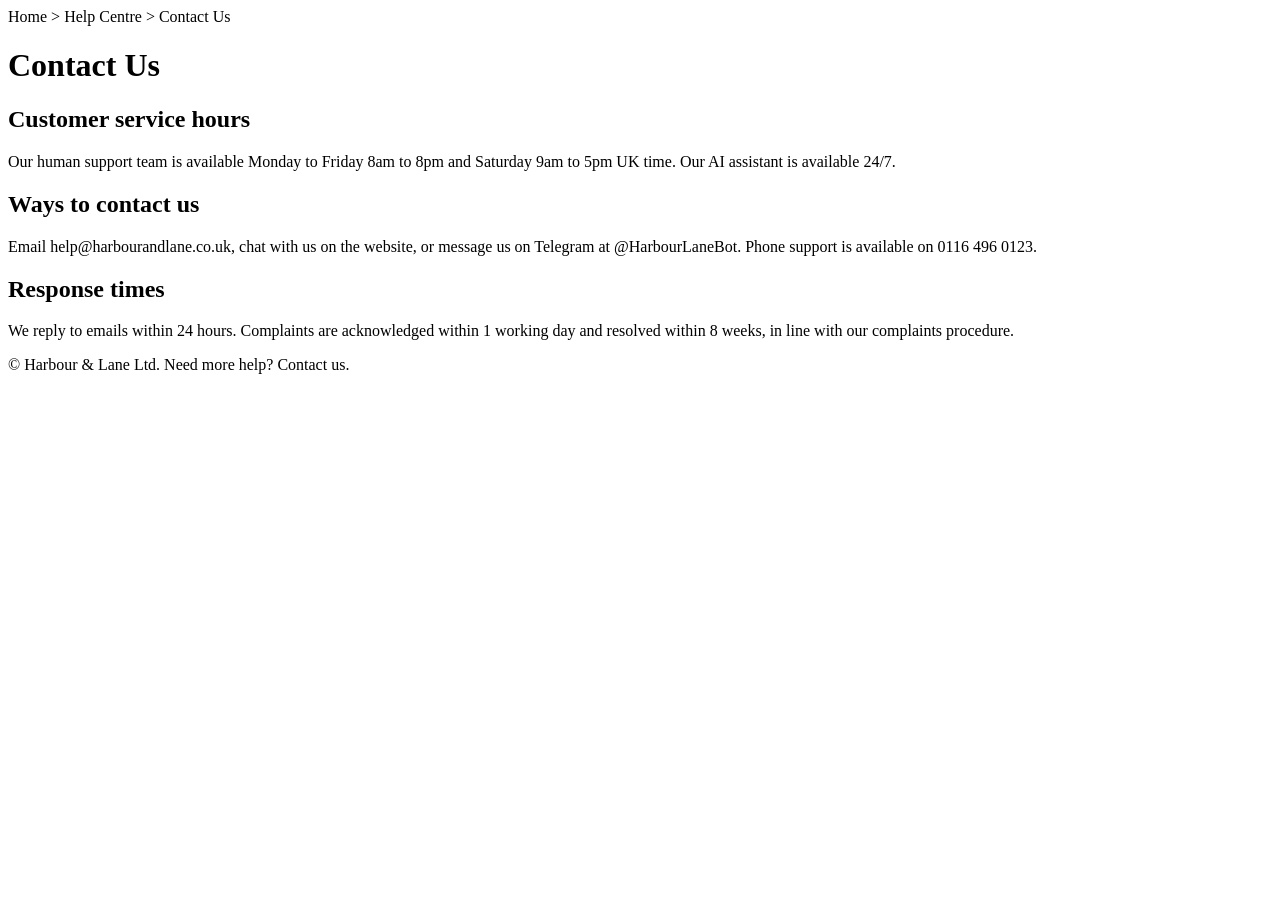
<file: backend/data/docs/contact-us.html>
<!doctype html><html lang="en-GB"><head><meta charset="utf-8"><title>Contact Us | Harbour &amp; Lane Help Centre</title></head>
<body><nav>Home &gt; Help Centre &gt; Contact Us</nav><main><h1>Contact Us</h1>
<section><h2>Customer service hours</h2><p>Our human support team is available Monday to Friday 8am to 8pm and Saturday 9am to 5pm UK time. Our AI assistant is available 24/7.</p></section>
<section><h2>Ways to contact us</h2><p>Email help@harbourandlane.co.uk, chat with us on the website, or message us on Telegram at @HarbourLaneBot. Phone support is available on 0116 496 0123.</p></section>
<section><h2>Response times</h2><p>We reply to emails within 24 hours. Complaints are acknowledged within 1 working day and resolved within 8 weeks, in line with our complaints procedure.</p></section>
</main><footer>&copy; Harbour &amp; Lane Ltd. Need more help? Contact us.</footer></body></html>
</file>
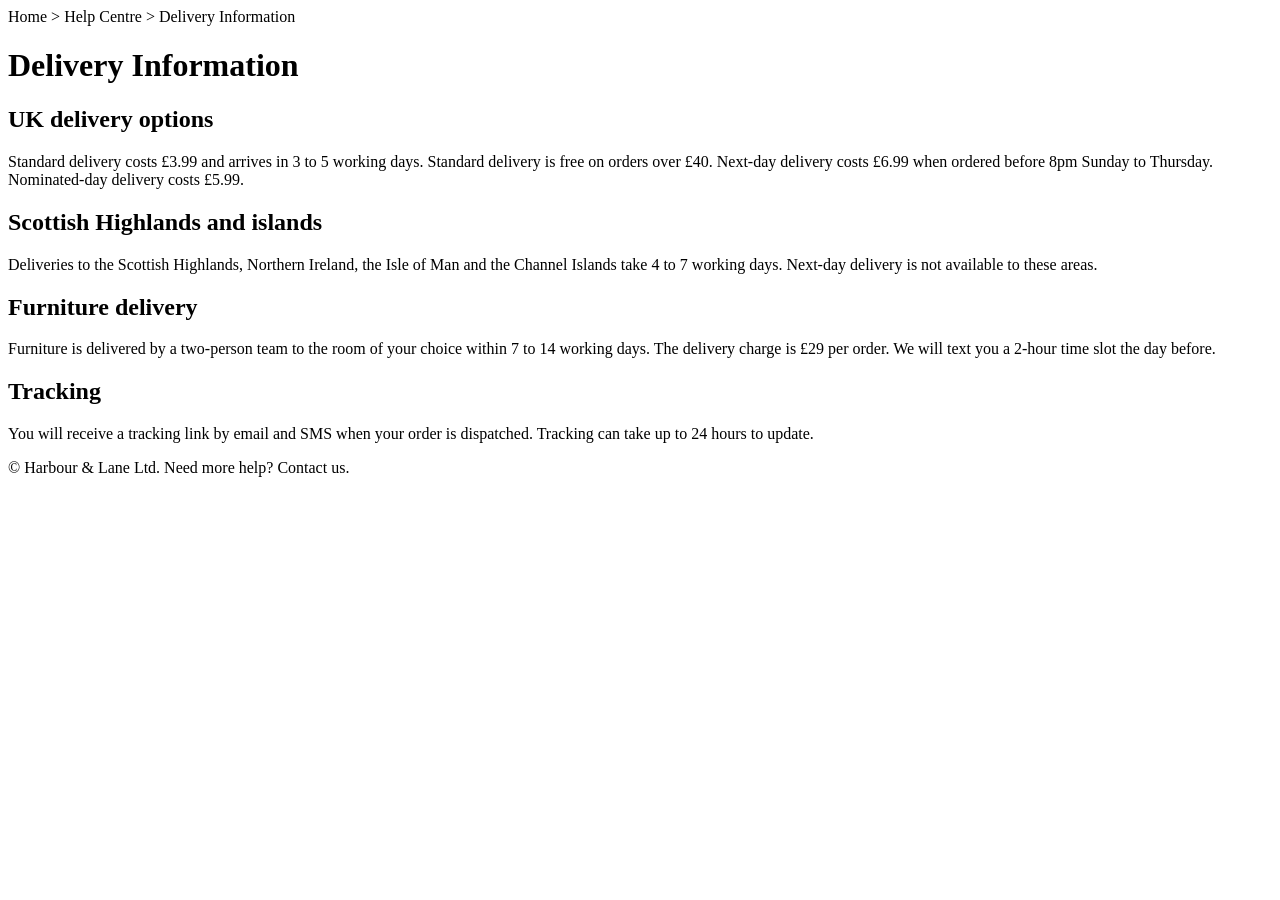
<file: backend/data/docs/delivery-information.html>
<!doctype html><html lang="en-GB"><head><meta charset="utf-8"><title>Delivery Information | Harbour &amp; Lane Help Centre</title></head>
<body><nav>Home &gt; Help Centre &gt; Delivery Information</nav><main><h1>Delivery Information</h1>
<section><h2>UK delivery options</h2><p>Standard delivery costs £3.99 and arrives in 3 to 5 working days. Standard delivery is free on orders over £40. Next-day delivery costs £6.99 when ordered before 8pm Sunday to Thursday. Nominated-day delivery costs £5.99.</p></section>
<section><h2>Scottish Highlands and islands</h2><p>Deliveries to the Scottish Highlands, Northern Ireland, the Isle of Man and the Channel Islands take 4 to 7 working days. Next-day delivery is not available to these areas.</p></section>
<section><h2>Furniture delivery</h2><p>Furniture is delivered by a two-person team to the room of your choice within 7 to 14 working days. The delivery charge is £29 per order. We will text you a 2-hour time slot the day before.</p></section>
<section><h2>Tracking</h2><p>You will receive a tracking link by email and SMS when your order is dispatched. Tracking can take up to 24 hours to update.</p></section>
</main><footer>&copy; Harbour &amp; Lane Ltd. Need more help? Contact us.</footer></body></html>
</file>
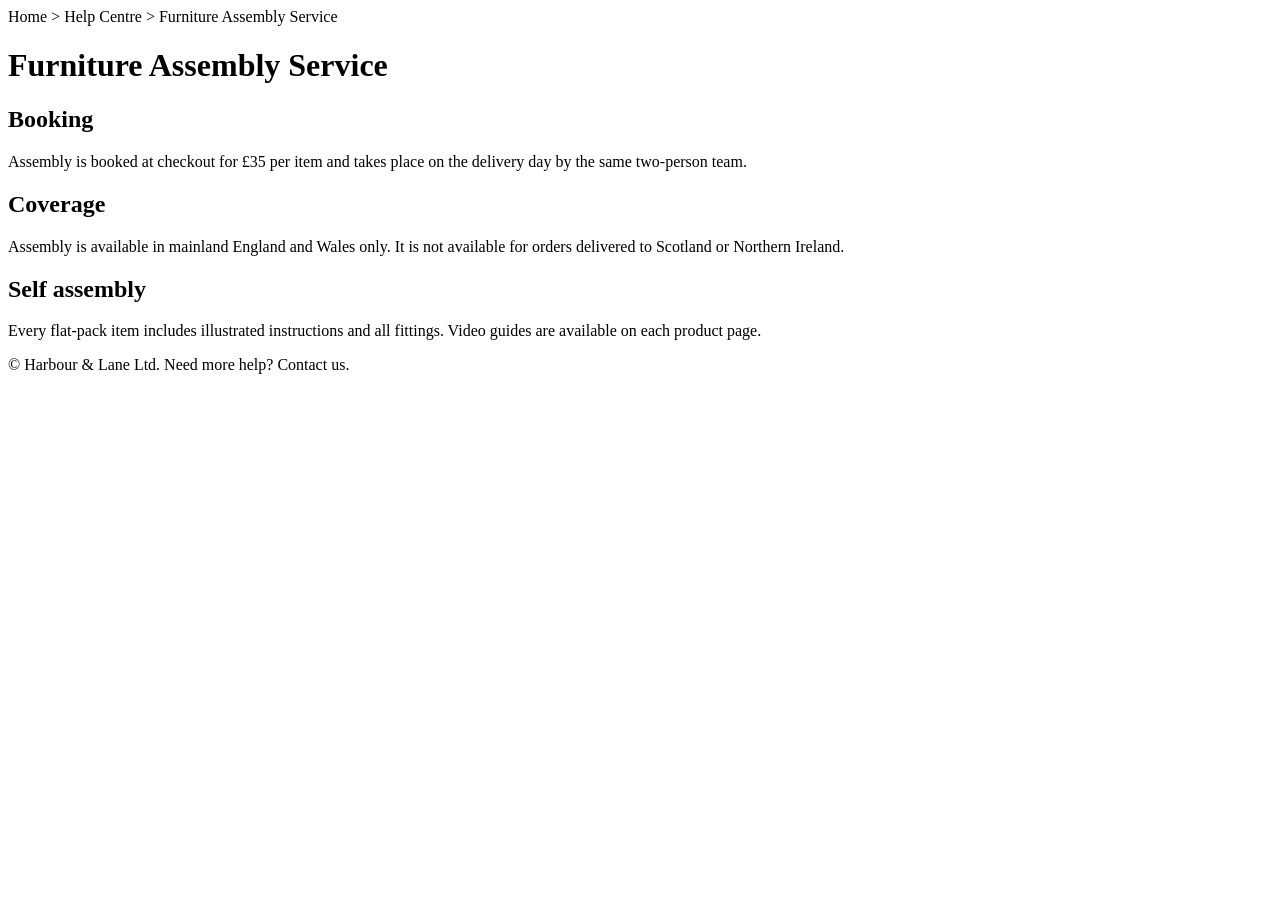
<file: backend/data/docs/furniture-assembly.html>
<!doctype html><html lang="en-GB"><head><meta charset="utf-8"><title>Furniture Assembly Service | Harbour &amp; Lane Help Centre</title></head>
<body><nav>Home &gt; Help Centre &gt; Furniture Assembly Service</nav><main><h1>Furniture Assembly Service</h1>
<section><h2>Booking</h2><p>Assembly is booked at checkout for £35 per item and takes place on the delivery day by the same two-person team.</p></section>
<section><h2>Coverage</h2><p>Assembly is available in mainland England and Wales only. It is not available for orders delivered to Scotland or Northern Ireland.</p></section>
<section><h2>Self assembly</h2><p>Every flat-pack item includes illustrated instructions and all fittings. Video guides are available on each product page.</p></section>
</main><footer>&copy; Harbour &amp; Lane Ltd. Need more help? Contact us.</footer></body></html>
</file>
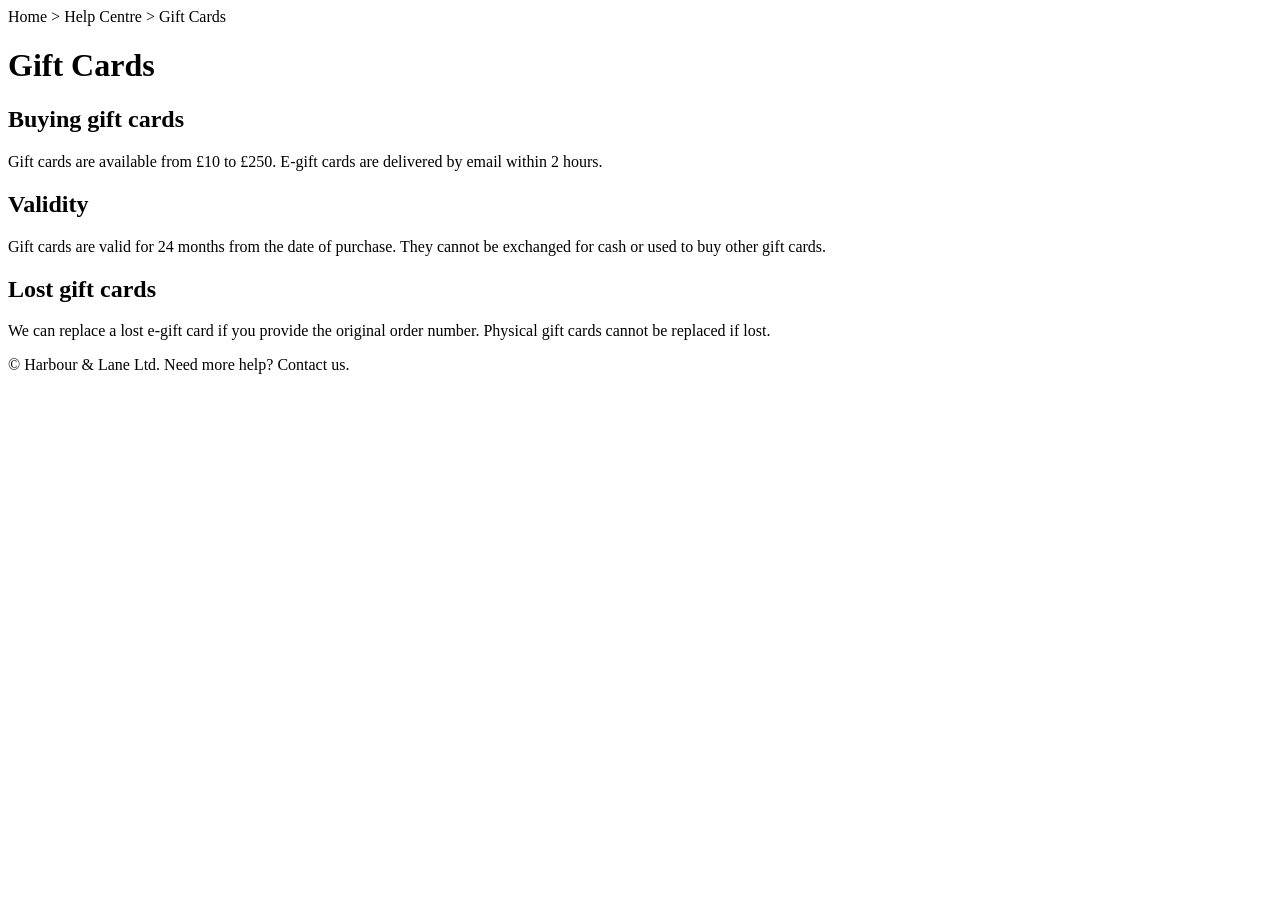
<file: backend/data/docs/gift-cards.html>
<!doctype html><html lang="en-GB"><head><meta charset="utf-8"><title>Gift Cards | Harbour &amp; Lane Help Centre</title></head>
<body><nav>Home &gt; Help Centre &gt; Gift Cards</nav><main><h1>Gift Cards</h1>
<section><h2>Buying gift cards</h2><p>Gift cards are available from £10 to £250. E-gift cards are delivered by email within 2 hours.</p></section>
<section><h2>Validity</h2><p>Gift cards are valid for 24 months from the date of purchase. They cannot be exchanged for cash or used to buy other gift cards.</p></section>
<section><h2>Lost gift cards</h2><p>We can replace a lost e-gift card if you provide the original order number. Physical gift cards cannot be replaced if lost.</p></section>
</main><footer>&copy; Harbour &amp; Lane Ltd. Need more help? Contact us.</footer></body></html>
</file>
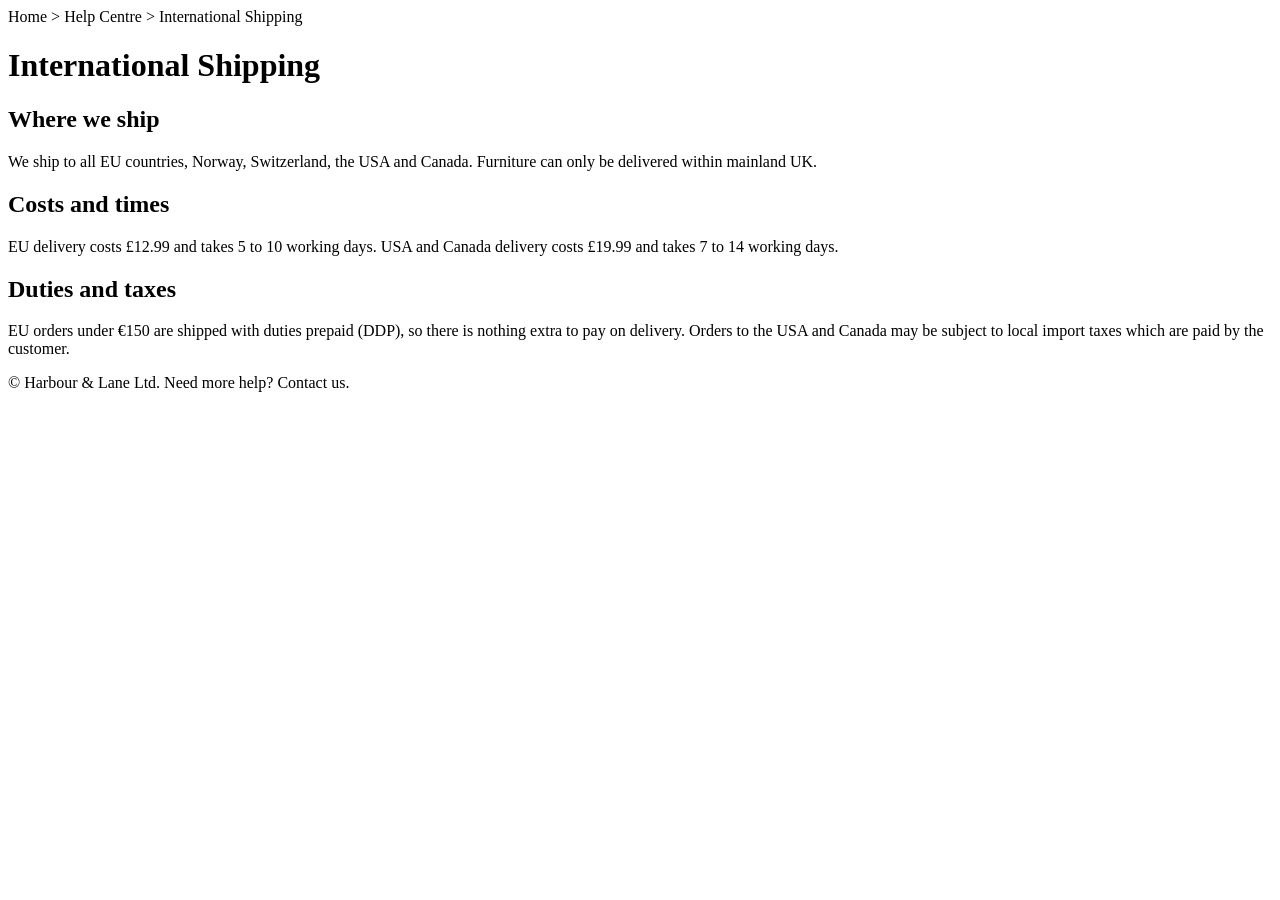
<file: backend/data/docs/international-shipping.html>
<!doctype html><html lang="en-GB"><head><meta charset="utf-8"><title>International Shipping | Harbour &amp; Lane Help Centre</title></head>
<body><nav>Home &gt; Help Centre &gt; International Shipping</nav><main><h1>International Shipping</h1>
<section><h2>Where we ship</h2><p>We ship to all EU countries, Norway, Switzerland, the USA and Canada. Furniture can only be delivered within mainland UK.</p></section>
<section><h2>Costs and times</h2><p>EU delivery costs £12.99 and takes 5 to 10 working days. USA and Canada delivery costs £19.99 and takes 7 to 14 working days.</p></section>
<section><h2>Duties and taxes</h2><p>EU orders under €150 are shipped with duties prepaid (DDP), so there is nothing extra to pay on delivery. Orders to the USA and Canada may be subject to local import taxes which are paid by the customer.</p></section>
</main><footer>&copy; Harbour &amp; Lane Ltd. Need more help? Contact us.</footer></body></html>
</file>
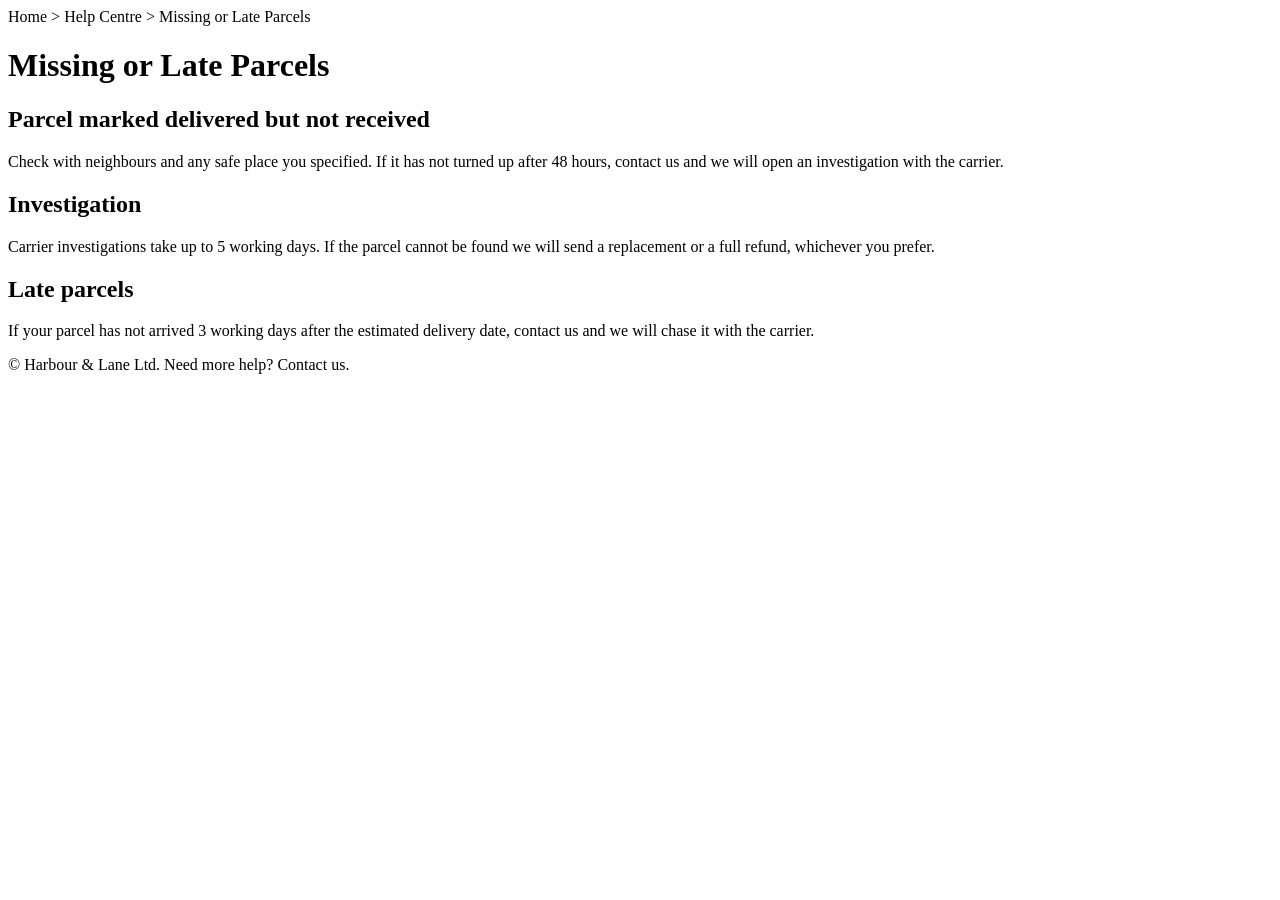
<file: backend/data/docs/missing-parcel.html>
<!doctype html><html lang="en-GB"><head><meta charset="utf-8"><title>Missing or Late Parcels | Harbour &amp; Lane Help Centre</title></head>
<body><nav>Home &gt; Help Centre &gt; Missing or Late Parcels</nav><main><h1>Missing or Late Parcels</h1>
<section><h2>Parcel marked delivered but not received</h2><p>Check with neighbours and any safe place you specified. If it has not turned up after 48 hours, contact us and we will open an investigation with the carrier.</p></section>
<section><h2>Investigation</h2><p>Carrier investigations take up to 5 working days. If the parcel cannot be found we will send a replacement or a full refund, whichever you prefer.</p></section>
<section><h2>Late parcels</h2><p>If your parcel has not arrived 3 working days after the estimated delivery date, contact us and we will chase it with the carrier.</p></section>
</main><footer>&copy; Harbour &amp; Lane Ltd. Need more help? Contact us.</footer></body></html>
</file>
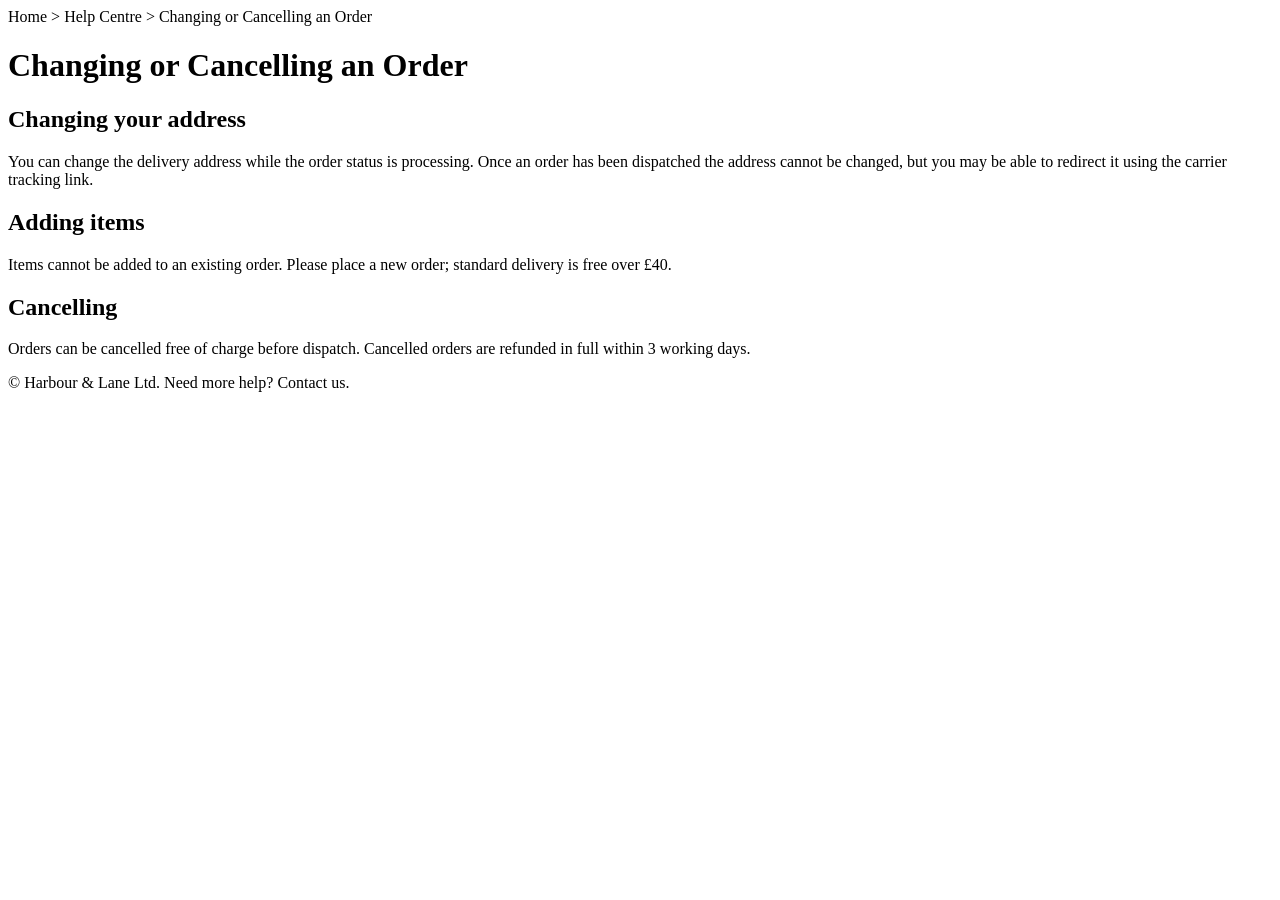
<file: backend/data/docs/order-changes.html>
<!doctype html><html lang="en-GB"><head><meta charset="utf-8"><title>Changing or Cancelling an Order | Harbour &amp; Lane Help Centre</title></head>
<body><nav>Home &gt; Help Centre &gt; Changing or Cancelling an Order</nav><main><h1>Changing or Cancelling an Order</h1>
<section><h2>Changing your address</h2><p>You can change the delivery address while the order status is processing. Once an order has been dispatched the address cannot be changed, but you may be able to redirect it using the carrier tracking link.</p></section>
<section><h2>Adding items</h2><p>Items cannot be added to an existing order. Please place a new order; standard delivery is free over £40.</p></section>
<section><h2>Cancelling</h2><p>Orders can be cancelled free of charge before dispatch. Cancelled orders are refunded in full within 3 working days.</p></section>
</main><footer>&copy; Harbour &amp; Lane Ltd. Need more help? Contact us.</footer></body></html>
</file>
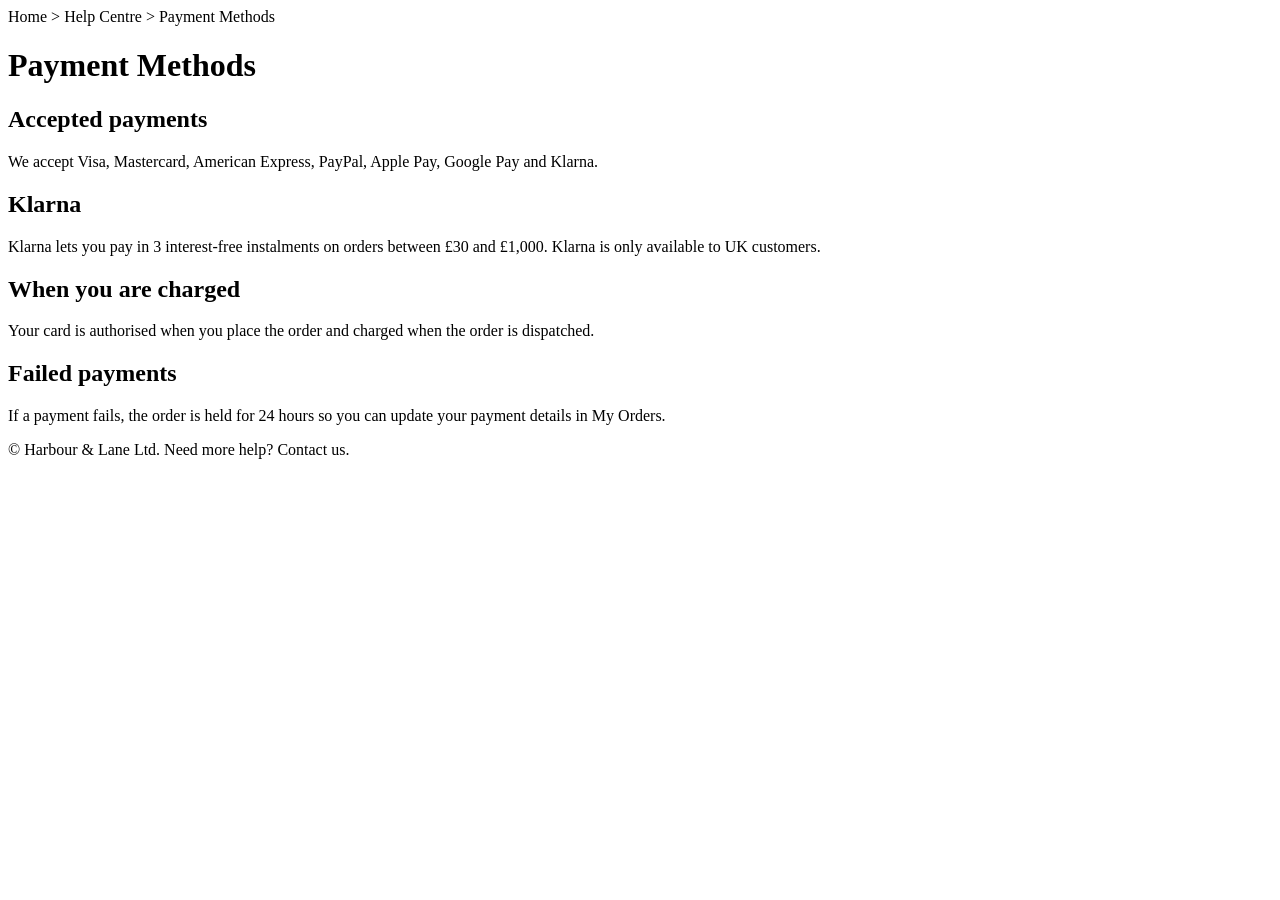
<file: backend/data/docs/payment-methods.html>
<!doctype html><html lang="en-GB"><head><meta charset="utf-8"><title>Payment Methods | Harbour &amp; Lane Help Centre</title></head>
<body><nav>Home &gt; Help Centre &gt; Payment Methods</nav><main><h1>Payment Methods</h1>
<section><h2>Accepted payments</h2><p>We accept Visa, Mastercard, American Express, PayPal, Apple Pay, Google Pay and Klarna.</p></section>
<section><h2>Klarna</h2><p>Klarna lets you pay in 3 interest-free instalments on orders between £30 and £1,000. Klarna is only available to UK customers.</p></section>
<section><h2>When you are charged</h2><p>Your card is authorised when you place the order and charged when the order is dispatched.</p></section>
<section><h2>Failed payments</h2><p>If a payment fails, the order is held for 24 hours so you can update your payment details in My Orders.</p></section>
</main><footer>&copy; Harbour &amp; Lane Ltd. Need more help? Contact us.</footer></body></html>
</file>
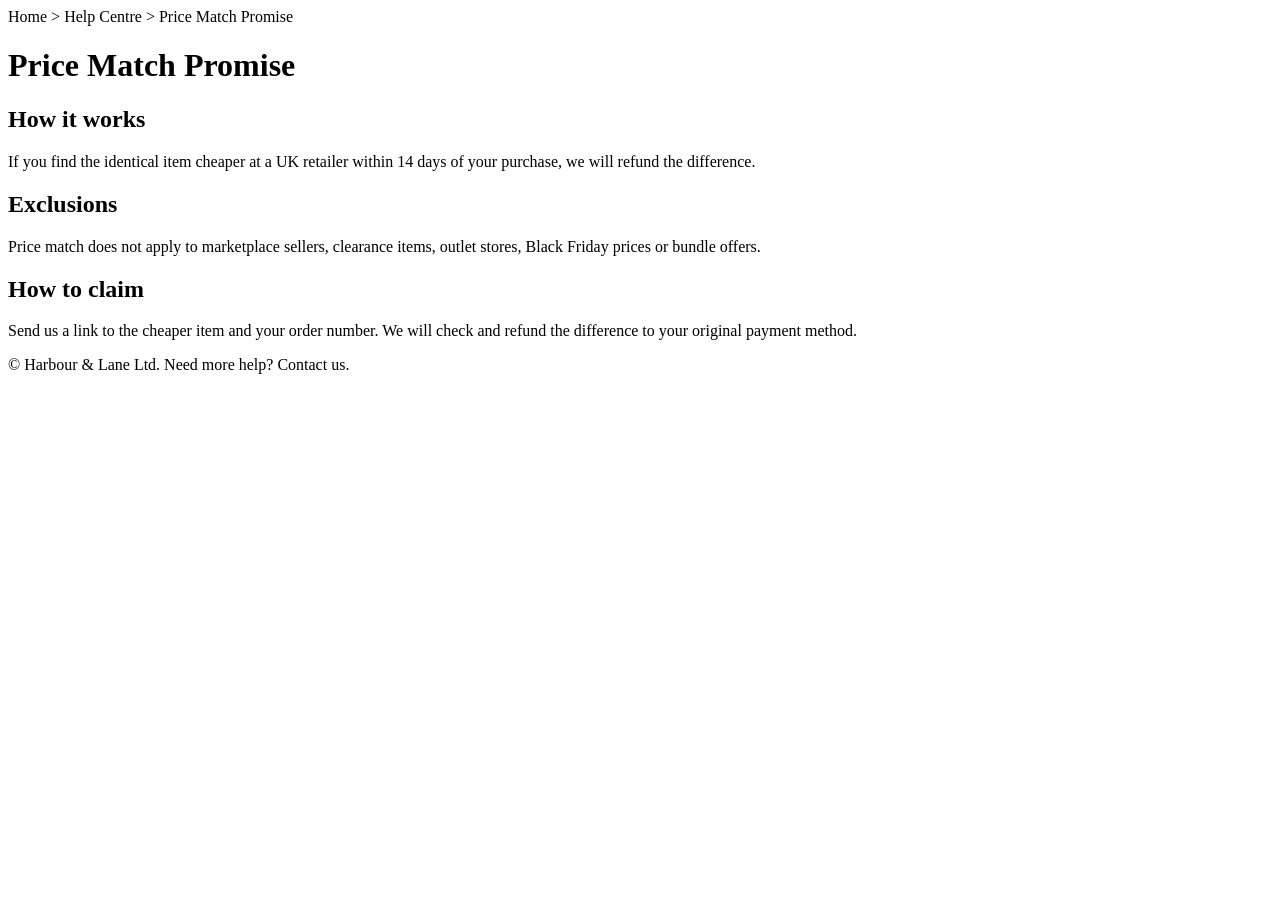
<file: backend/data/docs/price-match.html>
<!doctype html><html lang="en-GB"><head><meta charset="utf-8"><title>Price Match Promise | Harbour &amp; Lane Help Centre</title></head>
<body><nav>Home &gt; Help Centre &gt; Price Match Promise</nav><main><h1>Price Match Promise</h1>
<section><h2>How it works</h2><p>If you find the identical item cheaper at a UK retailer within 14 days of your purchase, we will refund the difference.</p></section>
<section><h2>Exclusions</h2><p>Price match does not apply to marketplace sellers, clearance items, outlet stores, Black Friday prices or bundle offers.</p></section>
<section><h2>How to claim</h2><p>Send us a link to the cheaper item and your order number. We will check and refund the difference to your original payment method.</p></section>
</main><footer>&copy; Harbour &amp; Lane Ltd. Need more help? Contact us.</footer></body></html>
</file>
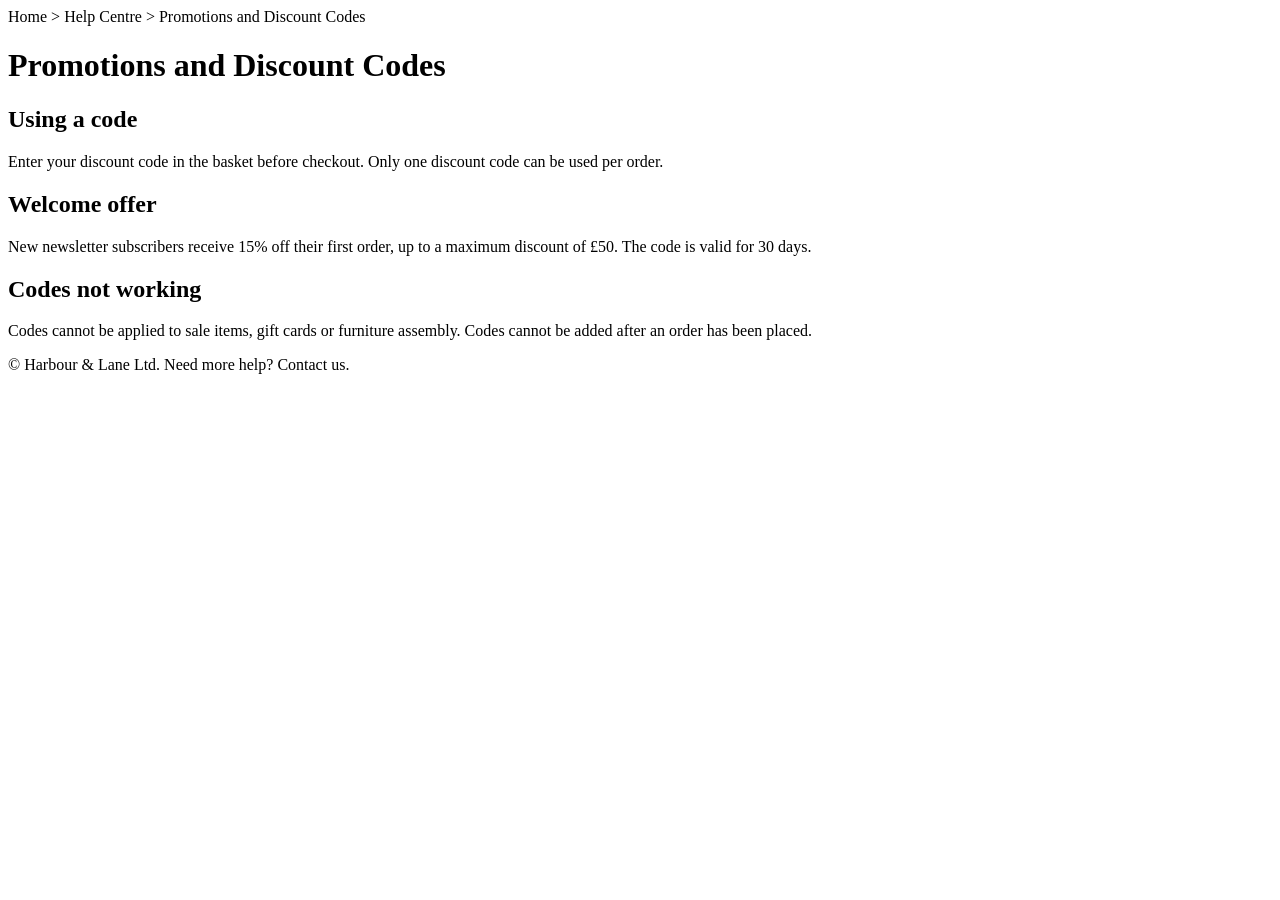
<file: backend/data/docs/promotions-and-discount-codes.html>
<!doctype html><html lang="en-GB"><head><meta charset="utf-8"><title>Promotions and Discount Codes | Harbour &amp; Lane Help Centre</title></head>
<body><nav>Home &gt; Help Centre &gt; Promotions and Discount Codes</nav><main><h1>Promotions and Discount Codes</h1>
<section><h2>Using a code</h2><p>Enter your discount code in the basket before checkout. Only one discount code can be used per order.</p></section>
<section><h2>Welcome offer</h2><p>New newsletter subscribers receive 15% off their first order, up to a maximum discount of £50. The code is valid for 30 days.</p></section>
<section><h2>Codes not working</h2><p>Codes cannot be applied to sale items, gift cards or furniture assembly. Codes cannot be added after an order has been placed.</p></section>
</main><footer>&copy; Harbour &amp; Lane Ltd. Need more help? Contact us.</footer></body></html>
</file>
